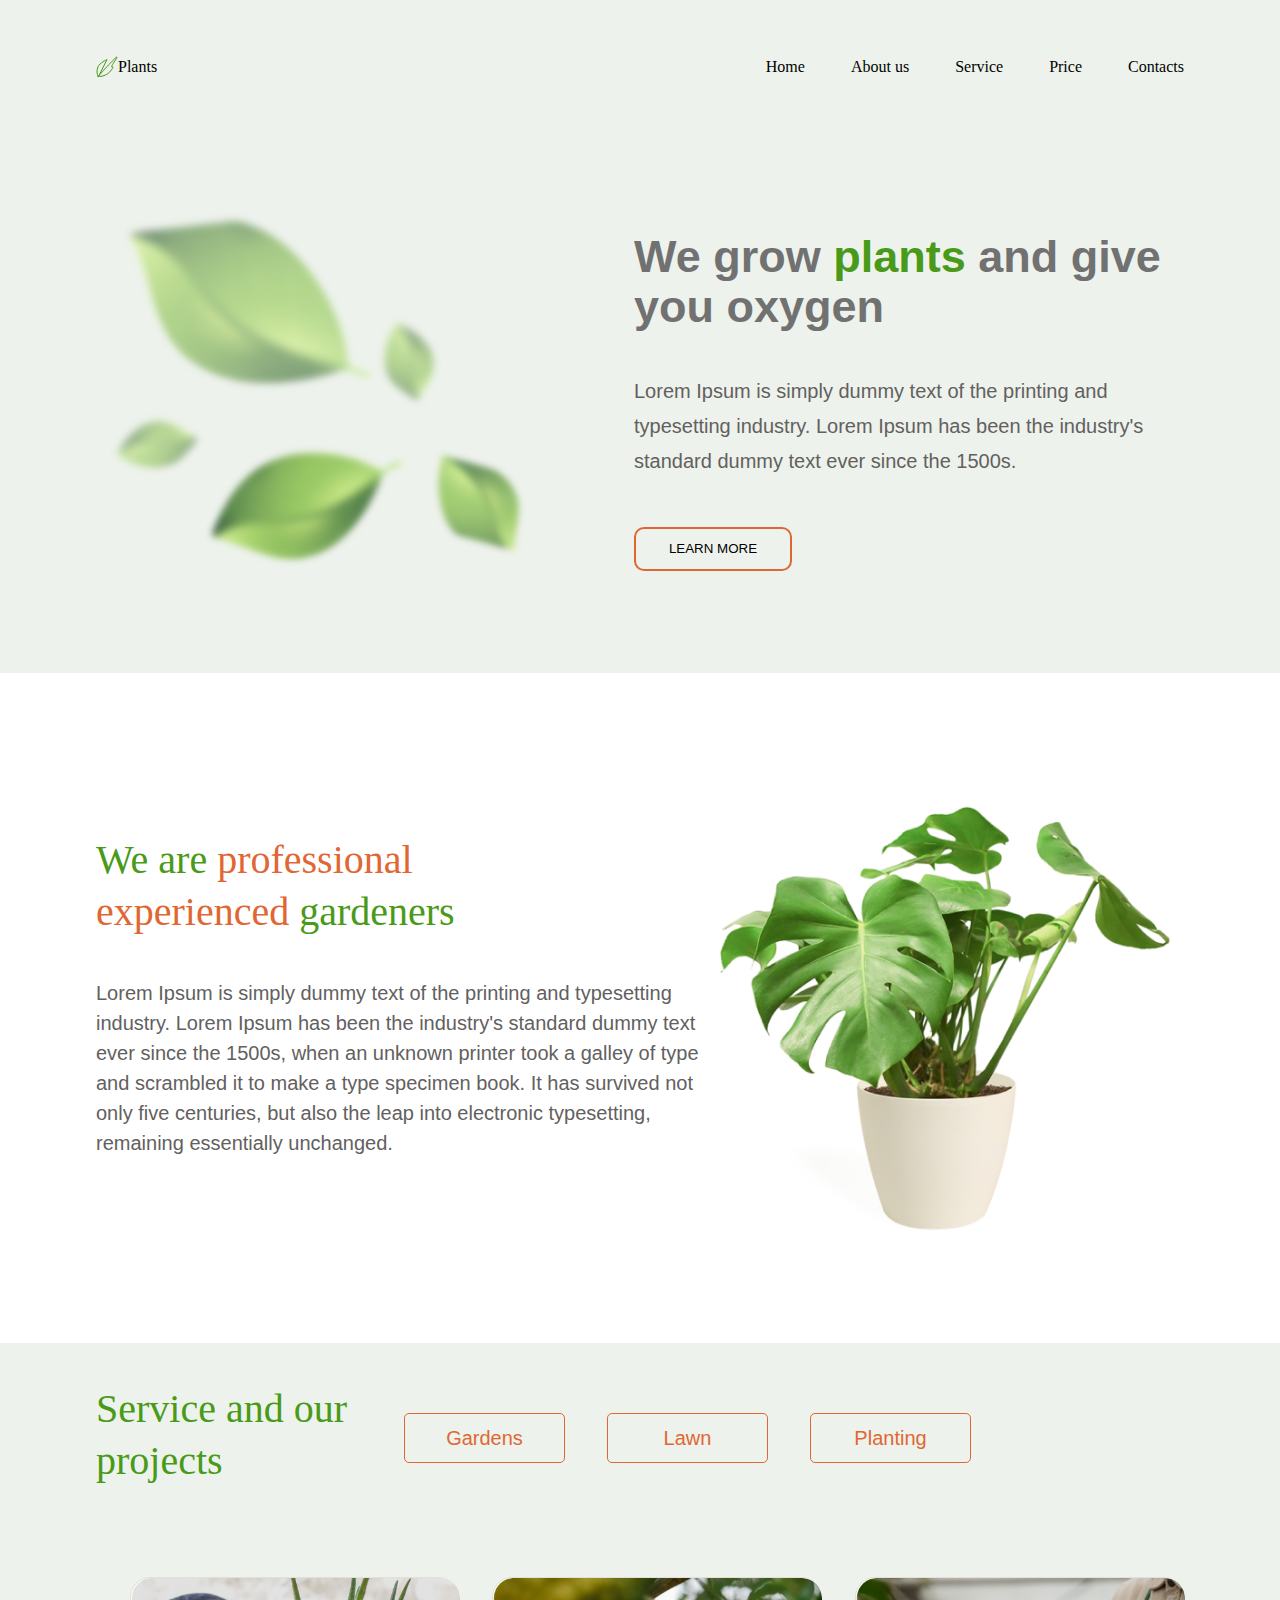
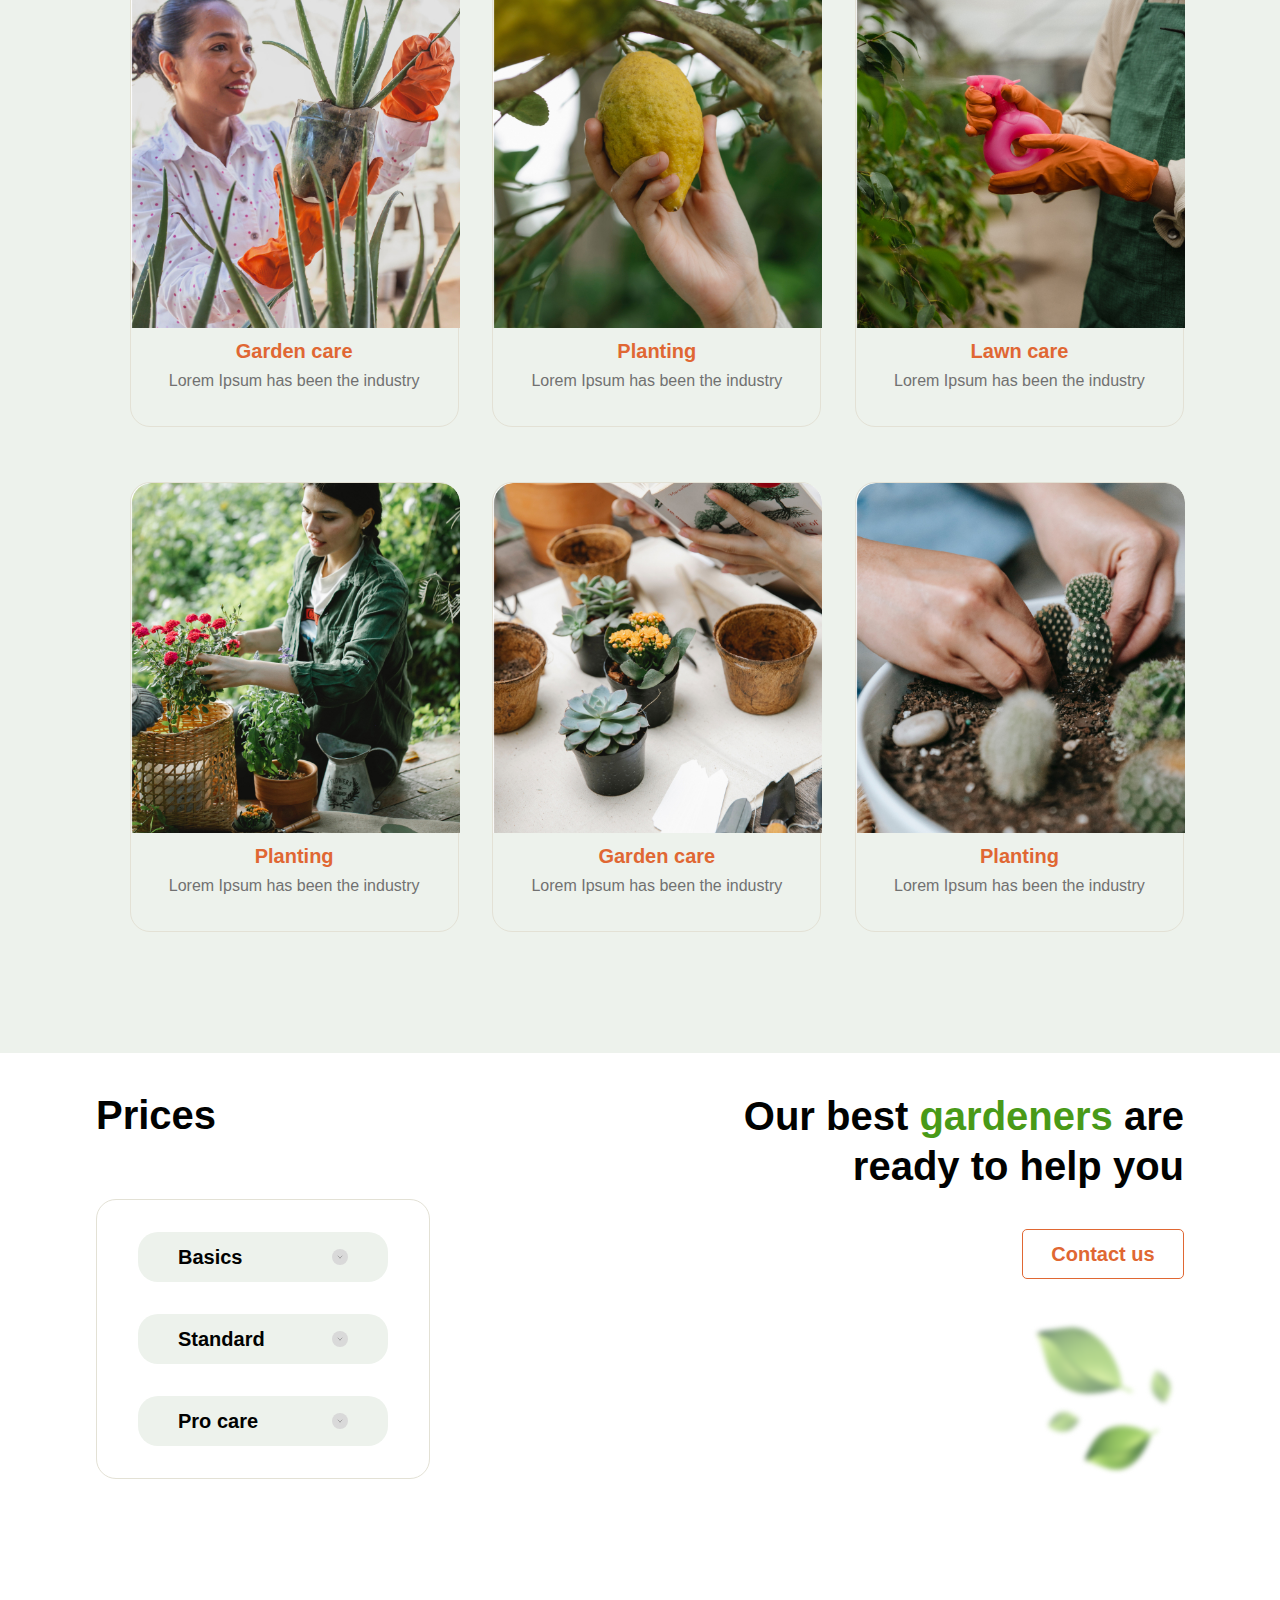
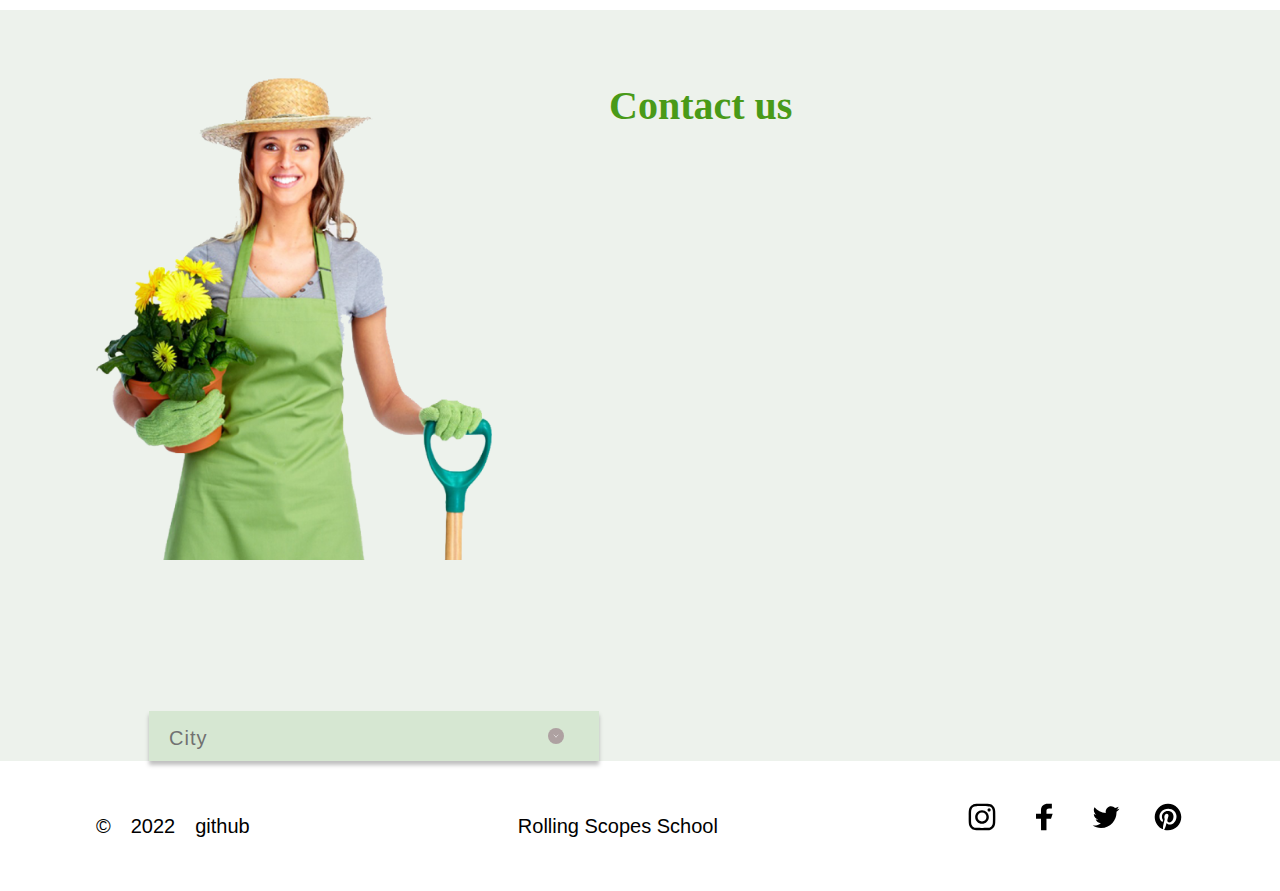
<file: plants/index.html>
<!DOCTYPE html>
<html lang="en">
<head>
    <meta charset="UTF-8">
    <meta http-equiv="X-UA-Compatible" content="IE=edge">
    <meta name="viewport" content="width=device-width, initial-scale=1.0">
    <link rel="stylesheet" href="./css/style.css">
    <link rel="stylesheet" href="./css/reset.css">
    <link rel="shortcut icon" type="image/svg" href="./images/svg/logo.svg">
    <title>Plants</title>
</head>
<body>
    <header class="header">
            <div class="wrapper">
                <div class="header-wrapper">
                    <div class="header-logo">
                        <a href="/plants/" class="header-logo-link">
                            <img src="./images/svg/logo.svg" alt="Plants" class="logo-pic">
                            Plants
                        </a>
                    </div>
                    <nav class="header-nav">
                        <ul class="header-list">
                            <li class="header-item">
                                <a href="#home" class="header-link">Home</a>
                            </li>
                            <li class="header-item">
                                <a href="#about" class="header-link">About us</a>
                            </li>
                            <li class="header-item">
                                <a href="#services" class="header-link">Service</a>
                            </li>
                            <li class="header-item">
                                <a href="#prices" class="header-link">Price</a>
                            </li>
                            <li class="header-item">
                                <a href="#contacts" class="header-link">Contacts</a>
                            </li>
                        </ul>
                        <div class="header-nav-close">
                            <span class="close-line"></span>
                            <span class="close-line"></span>
                        </div>
                    </nav>
                    <div class="header-burger burger">
                        <span class="burger-line line-first"></span>
                        <span class="burger-line line-second"></span>
                        <span class="burger-line line-third"></span>
                        <span class="burger-line line-fourth"></span>
                    </div>
                </div>
            </div>
    </header>

    <main class="main">
        <section class="welcome" id="home">
            <div class="wrapper">
                <div class="welcome-wrapper">
                    <div class="welcome-img">
                      <img src="./images/leafs-top.png" alt="Leafs" class="welcome-pic">
                    </div>

                    <div class="welcome-content">
                        <h1 class="welcome-h1">We grow <span class="green">plants</span> and give you oxygen</h1>
                        <p class="welcome-text">
                            Lorem Ipsum is simply dummy text of the printing and typesetting industry. Lorem Ipsum has been the industry's standard dummy text ever since the 1500s.
                        </p>
                        <button type="button" class="welcome-button">LEARN MORE</button>
                    </div>
                </div>
            </div>
        </section>

        <section class="about" id="about">
            <div class="wrapper">
                <div class="about-wrapper">
                    <div class="about-content">
                        <h2 class="about-h2 green">We are <span class="orange">professional experienced</span> gardeners</h2>
                        <p class="about-text">
                            Lorem Ipsum is simply dummy text of the printing and typesetting industry. Lorem Ipsum has been the industry's standard dummy text ever since the 1500s, when an unknown printer took a galley of type and scrambled it to make a type specimen book. It has survived not only five centuries, but also the leap into electronic typesetting, remaining essentially unchanged. 
                        </p>
                    </div>

                    <div class="about-img">
                        <img src="./images/houseplant.jpg" alt="Houseplant" class="about-pic">
                    </div>
                </div>
            </div>
        </section>

        <section class="service" id="services">
            <div class="wrapper">
                <div class="service-top">
                    <div class="service-title">
                        <h2 class="service-h2 green">
                            Service and our projects
                        </h2>
                    </div>
                    <div class="service-buttons">
                        <button class="service-btn btn-gardens">Gardens</button>
                        <button class="service-btn btn-lawn">Lawn</button>
                        <button class="service-btn btn-planting">Planting</button>
                    </div>
                </div>

                <div class="cards-wrapper">
                    <div class="cards gardens">
                        <img src="./images/card1.jpg" alt="Garden care" class="card-pic">
                        <div class="card-info">
                            <h6 class="card-title orange">Garden care</h6>
                            <p class="card-text">Lorem Ipsum has been the industry</p>
                        </div>    
                    </div>
                    <div class="cards planting">
                        <img src="./images/card2.jpg" alt="Planting" class="card-pic">
                        <div class="card-info">
                            <h6 class="card-title orange">Planting</h6>
                            <p class="card-text">Lorem Ipsum has been the industry</p>
                        </div>
                    </div>
                    <div class="cards lawn">
                        <img src="./images/card3.jpg" alt="Lawn care" class="card-pic">
                        <div class="card-info">
                            <h6 class="card-title orange">Lawn care</h6>
                            <p class="card-text">Lorem Ipsum has been the industry</p>
                        </div>
                    </div>
                    <div class="cards planting">
                        <img src="./images/card4.jpg" alt="Planting" class="card-pic">
                        <div class="card-info">
                            <h6 class="card-title orange">Planting</h6>
                            <p class="card-text">Lorem Ipsum has been the industry</p>
                        </div>
                    </div>
                    <div class="cards garden">
                        <img src="./images/card5.jpg" alt="Garden care" class="card-pic">
                        <div class="card-info">
                            <h6 class="card-title orange">Garden care</h6>
                            <p class="card-text">Lorem Ipsum has been the industry</p>
                        </div>
                    </div>
                    <div class="cards planting">
                        <img src="./images/card6.jpg" alt="Planting" class="card-pic">
                        <div class="card-info">
                            <h6 class="card-title orange">Planting</h6>
                            <p class="card-text">Lorem Ipsum has been the industry</p>
                        </div>
                    </div>
                </div>
            </div>
        </section>

        <section class="prices" id="prices">
            <div class="wrapper">
                <div class="prices-wrapper">
                    <div class="prices-left">
                        <div class="prices-title">
                            <h2 class="prices-h2">Prices</h2>
                        </div>
                        <div class="prices-dropDown">
                            <div class="prices-dropDown-item"><p class="prices-dd">Basics</p><img src="./images/svg/accordion_btn_close.svg" alt="Dropdown icon" class="dd-icon"></div>
                            <div class="prices-dropDown-item"><p class="prices-dd">Standard</p><img src="./images/svg/accordion_btn_close.svg" alt="Dropdown icon" class="dd-icon"></div>
                            <div class="prices-dropDown-item"><p class="prices-dd">Pro care</p><img src="./images/svg/accordion_btn_close.svg" alt="Dropdown icon" class="dd-icon"></div>    
                        </div>
                    </div>
                    <div class="prices-right">
                        <div class="prices-subtitle">
                            <h3 class="prices-h3">Our best <span class="green">gardeners</span> are ready to help you</h3>
                        </div>
                        <div class="prices-button">
                            <button class="prices-btn">Contact us</button>
                        </div>
                        <div class="prices-img">
                            <img src="./images/leafs-bottom.png" alt="Leafs" class="prices-pic">
                        </div>
                    </div>
                </div>
            </div>
        </section>

        <section class="contacts" id="contacts">
            <div class="wrapper">
                <div class="contacts-wrapper">
                    <div class="contacts-img">
                        <img src="./images/lady.png" alt="Lady" class="contacts-pic">
                    </div>
                    <div class="contacts-title">
                        <h2 class="contacts-h2">Contact us</h2>
                    </div>
                    <div class="contacts-dropDown">
                        <p class="contacts-city">City</p>
                        <img src="./images/svg/dd-unactive.svg" alt="Dropdown icon" class="contacts-dd-icon">
                    </div>
                </div>
            </div>
        </section>
    </main>

    <footer >
        <div class="wrapper">
            <div class="footer-wrapper">
                <div class="github">
                    <p class="gh">&copy;</p> 
                    <p class="gh">2022</p>
                    <a href="https://github.com/NataljaJolkina" class="gh">github</a>
                </div>
                <div class="rs">
                    <a href="https://rs.school/" class="rs-link">Rolling Scopes School</a>
                </div>
                <div class="social">
                    <ul class="social-list">
                        <li class="social-icons"><a href="https://www.instagram.com/n_jolkina/"><img src="./images/svg/instagram.svg" alt="Instagram"></a></li>
                        <li class="social-icons"><a href="https://www.facebook.com/people/Natalja-Jolkina/100008473754607/"><img src="./images/svg/facebook.svg" alt="Facebook"></a></li>
                        <li class="social-icons"><a href="https://twitter.com/rollingscopes"><img src="./images/svg/twitter.svg" alt="Twitter"></a></li>
                        <li class="social-icons"><a href="https://www.pinterest.com/"><img src="./images/svg/pinterest.svg" alt="Pinterest"></a></li>
                    </ul>
                </div>
            </div>
        </div>
    </footer>

    <script src="./js/index.js"></script>
</body>
</html>
</file>
<file: plants/css/style.css>
/* reset */
/* http://meyerweb.com/eric/tools/css/reset/ 
   v2.0 | 20110126
   License: none (public domain)
*/

html, body, div, span, applet, object, iframe,
h1, h2, h3, h4, h5, h6, p, blockquote, pre,
a, abbr, acronym, address, big, cite, code,
del, dfn, em, img, ins, kbd, q, s, samp,
small, strike, strong, sub, sup, tt, var,
b, u, i, center,
dl, dt, dd, ol, ul, li,
fieldset, form, label, legend,
table, caption, tbody, tfoot, thead, tr, th, td,
article, aside, canvas, details, embed, 
figure, figcaption, footer, header, hgroup, 
menu, nav, output, ruby, section, summary,
time, mark, audio, video {
	margin: 0;
	padding: 0;
	border: 0;
	font-size: 100%;
	font: inherit;
	vertical-align: baseline;
}
/* HTML5 display-role reset for older browsers */
article, aside, details, figcaption, figure, 
footer, header, hgroup, menu, nav, section {
	display: block;
}
body {
	line-height: 1;
}
ol, ul {
	list-style: none;
}
blockquote, q {
	quotes: none;
}
blockquote:before, blockquote:after,
q:before, q:after {
	content: '';
	content: none;
}
table {
	border-collapse: collapse;
	border-spacing: 0;
}

/* fonts */
@import url('https://fonts.googleapis.com/css2?family=Inika:wght@400;700&family=Inter:wght@400;700&display=swap');
/* font-family: 'Inika', serif;
font-family: 'Inter', sans-serif; */

html {
    box-sizing: border-box;
    scroll-behavior: smooth;
}
*, *::before, *::after {
    box-sizing: inherit;
}
body {
    font-family: 'Inika', serif;
    font-style: normal;
    font-size: 16px;
    font-weight: 400;
    line-height: 1.2;
    color: #010201;
}
.wrapper {
    max-width: 85%;
    margin: 0 auto;
}
/* colors */
.green {
    color: #499A18;
}
.orange {
    color: #E06733;
}


/* header styles start */
.header {
    background-color: #EDF2EC;
}
.header-wrapper {
    display: flex;
    flex-wrap: wrap;
    align-items: center;
    justify-content: space-between;
    padding-top: 42px;
    padding-bottom: 42px;
}
.header-logo-link {
    display: flex;
    align-items: stretch;
}
.header-list {
    display: flex;
    flex-wrap: wrap;
}
.header-item {
    margin-right: 46px;
}
.header-item:last-child {
    margin-right: 0;
}
.header-link {
    line-height: 50px;
    color: #010201;
    text-decoration: none;
}
.header-link:hover {
    color: #E06733;
    transition: 0.2s;
}
.header-link:active, .header-link:focus {
    font-weight: 700;
    color: #E06733;
    transition: 0.2s;
}
.header-logo-link {
    line-height: 21px;
    color: #000000;
    text-decoration: none;
}

.header-burger {
    display: none;
    width: 40px;
    height: 24px;
    position: relative;
}
.burger-line {
    display: block;
    width: 100%;
    height: 2px;
    background-color: #717171;
    position: absolute;
    left: 0;
}

.line-first {
    top: 0;
}
.line-second {
    top: 35%;
    transform: translateY(-35%);
}
.line-third {
    top: 70%;
    transform: translateY(-70%);
}
.line-fourth {
    bottom: 0;
}
/* header styles end */

/* welcome styles start */
.welcome {
    background-color: #EDF2EC;
}
.welcome-wrapper {
    display: flex;
    flex-wrap: wrap;
    justify-content: space-between;
}
.welcome-img {
    margin-top: 62px;
    margin-bottom: 62px;
}
.welcome-pic {
    width: 449px;
    filter: blur(3px);
}
.welcome-h1 {
    font-family: 'Inter', sans-serif;
    font-weight: 700;
    font-size: 45px;
    line-height: 50px;
    color: #717171;
    width: 550px;
    margin-top: 98px;
}
.welcome-text {
    width: 526px;
    font-family: 'Inter', sans-serif;
    font-size: 20px;
    line-height: 35px;
    color: #636060;
    margin-top: 42px;
}
.welcome-button {
    background-color: #EDF2EC;
    font-family: 'Inter', sans-serif;
    line-height: 20px;
    color: #000000;
    /* padding: 14px 27px; */
    width: 158px;
    height: 44px;
    border: 2px solid #E06733;
    border-radius: 10px;
    margin-top: 48px;
}
.welcome-button:hover, .welcome-button:focus, .welcome-button:active {
    background-color: #E06733;
    color: #FFFFFF;
    transition: 0.2s;
    cursor: pointer;
}
/* welcome styles end */

/* about styles statr */
.about-wrapper {
    display: flex;
    flex-wrap: wrap;
    justify-content: space-between;
}
.about-h2 {
    font-size: 40px;
    line-height: 52px;
    width: 463px;
    margin-top: 161px;
}
.about-text {
    font-family: 'Inter', sans-serif;
    font-size: 20px;
    line-height: 30px;
    color: #636060;
    width: 605px;
    margin-top: 40px;
}
.about-img {
    margin-top: 93px;
    margin-bottom: 94px;
}
.about-pic {
    width: 464px;
}
/* about styles end */

/* service styles start */
.service {
    background-color: #EDF2EC;
}
.service-top {
    display: flex;
    flex-wrap: wrap;
    justify-content: space-between;
}
.service-title {
    margin-top: 40px;
}
.service-h2 {
    width: 306px;
    font-size: 40px;
    line-height: 52px;
}
.service-buttons {
    margin-top: 70px;
}
.service-btn {
    margin-right: 38px;
    width: 161px;
    height: 50px;
    font-size: 20px;
    line-height: 26px;
    color: #E06733;
    border: 1px solid #E06733;
    border-radius: 5px;
    background-color: #EDF2EC;
}
.service-btn:last-child {
    margin-right: 213px;
}
.service-btn:hover, .service-btn:focus, .service-btn:active {
    background-color: #E06733;
    color: #FFFFFF;
    cursor: pointer;
    transition: 0.2s;
}

.cards-wrapper {
    display: flex;
    flex-wrap: wrap;
    justify-content: space-between;
    padding-bottom: 66px;
    margin-top: 90px;
    
}
.cards {
    margin: 0 auto;
    margin-bottom: 55px;
    margin-right: 0;
    border: 1px solid #E3E1D5;
    border-radius: 20px 20px 20px 20px;
    padding-bottom: 36px;
    width: 329px;
    height: 450px;
}
.card-pic {
    width: 329px;
    height: 350px;
    border-radius: 20px 20px 0px 0px;
}
.card-info {
    text-align: center;
}
.card-title {
    font-family: 'Inter', sans-serif;
    font-weight: 700;
    font-size: 20px;
    line-height: 20px;
    margin-top: 10px;
}
.card-text {
    font-family: 'Inter', sans-serif;
    line-height: 20px;
    color: #717171;
    margin-top: 10px;
}
/* service styles end */

/* prices styles start */
.prices-wrapper {
    display: flex;
    flex-wrap: wrap;
    justify-content: space-between; 
}

.prices-title {
    margin-top: 38px;
}
.prices-h2 {
    font-family: 'Inter', sans-serif;
    font-weight: 700;
    font-size: 40px;
    line-height: 48px;
}

.prices-dropDown {
    border: 1px solid #E3E1D5;
    border-radius: 20px;
    margin-top: 60px;
}
.prices-dropDown-item {
    width: 250px;
    height: 50px;
    background: #EDF2EC;
    border-radius: 20px;
    display: flex;
    align-items: center;
    margin: 32px 41px;
}
.prices-dropDown-item:hover, .prices-dropDown-item:focus {
    background-color: #D6E7D2;
    transition: 0.2s;
}
.dd-icon {
    width: 16px;
    margin-left: 54px;
}
.prices-dd {
    width: 100px;
    font-family: 'Inter', sans-serif;
    font-weight: 700;
    font-size: 20px;
    line-height: 20px;
    margin-left: 40px;
}


.prices-subtitle {
    margin-top: 38px;
}
.prices-h3 {
    width: 452px;
    font-family: 'Inter', sans-serif;
    font-weight: 700;
    font-size: 40px;
    line-height: 50px;
    text-align: right;
}
.prices-button {
    margin-top: 38px;
    text-align: end;
}
.prices-btn {
    width: 162px;
    height: 50px;
    font-weight: 700;
    font-size: 20px;
    line-height: 26px;
    color: #E06733;
    background-color: #FFFFFF;
    border: 1px solid #E06733;
    border-radius: 5px;
}
.prices-btn:hover, .prices-btn:focus, .prices-btn:active {
    color: #FFFFFF;
    background-color: #E06733;
    transition: 0.2s;
    cursor: pointer;
}
.prices-img {
    margin-top: 38px;
    text-align: end;
    margin-bottom: 115px;
}
.prices-pic {
    width: 152px;
    height: 175px;
    filter: blur(2.5px);
}
/* prices styles end */

/* contacts styles start */
.contacts {
    background-color: #EDF2EC;
}
.contacts-wrapper {
    display: flex;
    flex-wrap: wrap;
}

.contacts-img {
    margin-top: 53px;
}
.contacts-pic {
    width: 400px;
    height: 497px;
}

.contacts-title {
    margin-top: 70px;
    margin-left: 113px;
}
.contacts-h2 {
    font-family: 'Inika';
    font-weight: 700;
    font-size: 40px;
    line-height: 52px;
    color: #499A18;
}

.contacts-dropDown {
    display: flex;
    align-items: center;
    width: 450px;
    height: 50px;
    background: #D6E7D2;
    box-shadow: 0px 4px 4px rgba(0, 0, 0, 0.25);
    margin-left: 53px;
    margin-top: 148px;
}
.contacts-dropDown:hover, .contacts-dropDown:focus, .contacts-dropDown:active {
    background-color: #C1E698;
    box-shadow: none;
    transition: 0.2s;
}
.contacts-city {
    width: 204px;
    font-family: 'Inter', sans-serif;
    font-size: 20px;
    line-height: 40px;
    letter-spacing: 0.05em;
    color: #717171;
    margin-left: 20px;
    margin-top: 5px;
}
.contacts-dd-icon {
    width: 16px;
    margin-left: 175px;
}
/* contacts styles end */

/* footer styles start */
.footer-wrapper {
    display: flex;
    flex-wrap: wrap;
    justify-content: space-between;
    margin: 40px 0;
}
.github {
    display: flex;
    align-items: center;
}
.gh {
    margin-right: 20px;
    font-family: 'Inter', sans-serif;
    font-size: 20px;
    line-height: 50px;
    color: #000000;
    text-decoration: none;
}

.rs-link {
    font-family: 'Inter', sans-serif;
    font-size: 20px;
    line-height: 50px;
    color: #000000;
    text-decoration: none;
}

.social-list {
    display: flex;
}
.social-icons {
    margin-right: 30px;
}
.social-icons:last-child {
    margin-right: 0;
}
/* footer styles end */

/* Media start */

@media screen and (max-width: 769px) {

    .wrapper {
        max-width: 86%;
        margin: 0 auto;
    }
    /* welcome start */
    .welcome-wrapper {
        flex-direction: row-reverse;
    }
    .welcome-img {
        margin-top: 85px;
    }
    .welcome-pic {
        width: 285px;
        height: 260px;
    }
    .welcome-h1 {
        font-size: 35px;
        width: 341px;
        margin-top: 75px;
    }
    .welcome-text {
        font-size: 16px;
        width: 341px;
        margin-top: 30px;
        line-height: 25px;
    }
    .welcome-button {
        margin-top: 30px;
        margin-bottom: 70px;
    }
    /* welcome end */

    /* about start */
    .about-h2 {
        width: 423px;
        margin-top: 40px;
        margin-left: 122px;
        text-align: center;
        font-size: 35px;
        line-height: 46px;
    }
    .about-text {
        width: 668px;
    }
    .about-pic {
        margin-left: 209px;
        width: 250px;
        height: 258px;
    }
    /* about end */

    /* service start */
    .service-h2 {
        font-size: 35px;
        line-height: 46px;
    }
    .service-buttons {
        display: flex;
        margin-top: 40px;
    }
    .cards {
        width: 280px;
        height: 450px;
    }
    .card-pic {
        width: 280px;
        height: 350px;
    }
    .card-text {
        width: 201px;
        margin-left: 40px;
    }

    
    /* service end */

    /* prices start */
    .prices-h2 {
        font-size: 35px;
        line-height: 46px;
    }
    .prices-dropDown {
        margin-top: 50px;
    }
    .prices-h3 {
        font-size: 25px;
        line-height: 35px;
        width: 296px;
        margin-top: 139px;
    }
    /* prices end */

    /* contacts start */
    .contacts-wrapper {
        flex-direction: column-reverse;
    }
    .contacts-title {
        order: 1;
        margin-top: 40px;
        margin-left: 238px;
    }
    .contacts-dropDown {
        margin-top: 100px;
        margin-left: 109px;
    }
    .contacts-img {
        margin-top: 250px;
        margin-left: 234px;
    }
    .contacts-pic {
        width: 200px;
        height: 248.5px;
    }
    /* contacts end */

    /* footer start */
    .footer-wrapper {
        flex-direction: column;
        margin-top: 0;
    }
    .github {
        margin-left: 247px;
        margin-top: 32.5px;
    }
    .rs {
        margin-top: -3px;
        margin-left: 229px;
    }
    .social {
        margin-left: 230px;
        margin-top: 20px;
    }
    .social-icons {
        margin-right: 25px;
    }
    /* footer end */
}

@media screen and (max-width: 380px) {
    .wrapper {
        max-width: 330px;
        margin: 0 auto;
    }
    /* header start */
    .header-wrapper {
        padding-top: 36px;
        padding-bottom: 36px;
    }
    .header-burger {
        display: block;
        cursor: pointer;
    }
    .header-nav {
        width: 100%;
        height: 100%;
        position: fixed;
        top: 0;
        left: 0;
        background-color: #EDF2EC;
        z-index: 10;
        padding: 75px;
        transform: translateX(100%);
        transition: 0.2s all linear;
    }
    .header-nav-active {
        transform: translateX(0);
    }
    .header-item {
        width: 100%;
        margin-right: 0;
        font-size: 25px;
    }
    .header-nav-close {
        width: 20px;
        height: 20px;
        position: absolute;
        top: 20px;
        right: 20px;
        z-index: 11;
        cursor: pointer;
    }
    .close-line {
        display: block;
        width: 100%;
        height: 2px;
        background-color: #636060;
        position: absolute;
        top: 50%;
    }
    .close-line:first-child {
        transform: translateY(-50%) rotate(45deg);
    }
    .close-line:last-child {
        transform: translateY(-50%) rotate(-45deg);
    }
    /* header end */

    /* welcome start */
    .welcome-img {
        display: none;
    }
    .welcome-h1 {
        width: 330px;
        font-size: 25px;
        line-height: 35px;
        margin-left: 10px;
        margin-top: 24px;
    }
    .welcome-text {
        width: 314.52px;
        margin-left: 10px;
        margin-top: 20.36px;
    }
    .welcome-button {
        width: 100px;
        height: 34.14px;
        font-size: 10px;
        margin-left: 10px;
        margin-top: 20px;
        margin-bottom: 24px;
    }
    /* welcome end */

    /* about start */
    .about-h2 {
        width: 288px;
        font-size: 25px;
        line-height: 33px;
        margin-left: 21px;
        margin-top: 30px;
    }
    .about-text {
        width: 330px;
        font-size: 15px;
        line-height: 25px;
        margin-top: 21.5px;
    }
    .about-pic {
        width: 150px;
        height: 147px;
        margin-left: 90px;
        margin-top: 0;
    }
    .about-img {
        margin: 0;
        margin-bottom: 31px;
    }
    /* about end */

    /* service start */
    .service-title {
        margin-top: 30px;
    }
    .service-h2 {
        width: 187px;
        font-size: 25px;
        line-height: 33px;
    }
    .service-buttons {
        display: grid;
        grid-template-columns: repeat(2, 121px);
        grid-column-gap: 10px;
        grid-row-gap: 9px;
        margin-top: 35px;
    }
    .service-btn {
        width: 121px;
        height: 35px;
        font-size: 15px;
        line-height: 20px;
    }
    .cards-wrapper {
        display: flex;
        flex-direction: column;
        margin-top: 40px;
        margin-bottom: 27px;
    }
    .cards{
        padding-bottom: 20px;
        width: 279px;
        margin-left: 25.5px;
    }
    /* service end */

    /* prices start */
    .prices-wrapper {
        display: flex;
        flex-direction: column;
    }
    .prices-title {
        margin-top: 0;
    }
    .prices-h2 {
        font-size: 25px;
        line-height: 30px;
        text-align: center;
    }
    .prices-dropDown {
        margin-top: 40px;
        margin-left: 53px;
        width: 224px;
    }
    .prices-dropDown-item {
        width: 180px;
        height: 49.72px;
        margin-left: 22px;
        margin-right: 22px;
    }
    .prices-dd {
        width: 89px;
        margin-left: 30px;
        font-size: 15px;
        line-height: 20px;
    }
    .dd-icon{
        margin-left: 0;
    }
    .prices-img {
        display: none;
    }
    .prices-subtitle {
        margin-top: 19px;
        margin-left: 50px;
    }
    .prices-h3 {
        width: 230px;
        text-align: center;
        margin-top: 0;
        font-size: 20px;
    }
    .prices-button {
        margin-top: 14px;
        text-align: center;
        margin-bottom: 40px;
    }
    .prices-btn {
        width: 121px;
        height: 35px;
        font-size: 15px;
        line-height: 20px;
    }
    /* prices end */

    /* contacts start */
    .contacts-title {
        margin-top: 25px;
        margin-left: 69px;
        width: 192px;
    }
    .contacts-h2 {
        font-size: 25px;
        line-height: 33px;
        text-align: center;
    }
    .contacts-dropDown {
        width: 300px;
        margin-top: 80px;
        margin-left: 15px;
    }
    .contacts-dd-icon {
        margin-left: 40px;
    }
    .contacts-img {
        margin-top: 132px;
        margin-left: 115px;
    }
    .contacts-pic {
        width: 100px;
        height: 124.25px;
    }
    /* contacts end */

    /* footer start */
    .github {
        margin-left: 78.5px;
        margin-top: 22px;
    }
    .rs {
        margin-left: 60px;
        margin-top: 0;
    }
    .social {
        margin-left: 65px;
        margin-top: 0;
    }
    /* footer end */
}
/* Media end */
</file>
